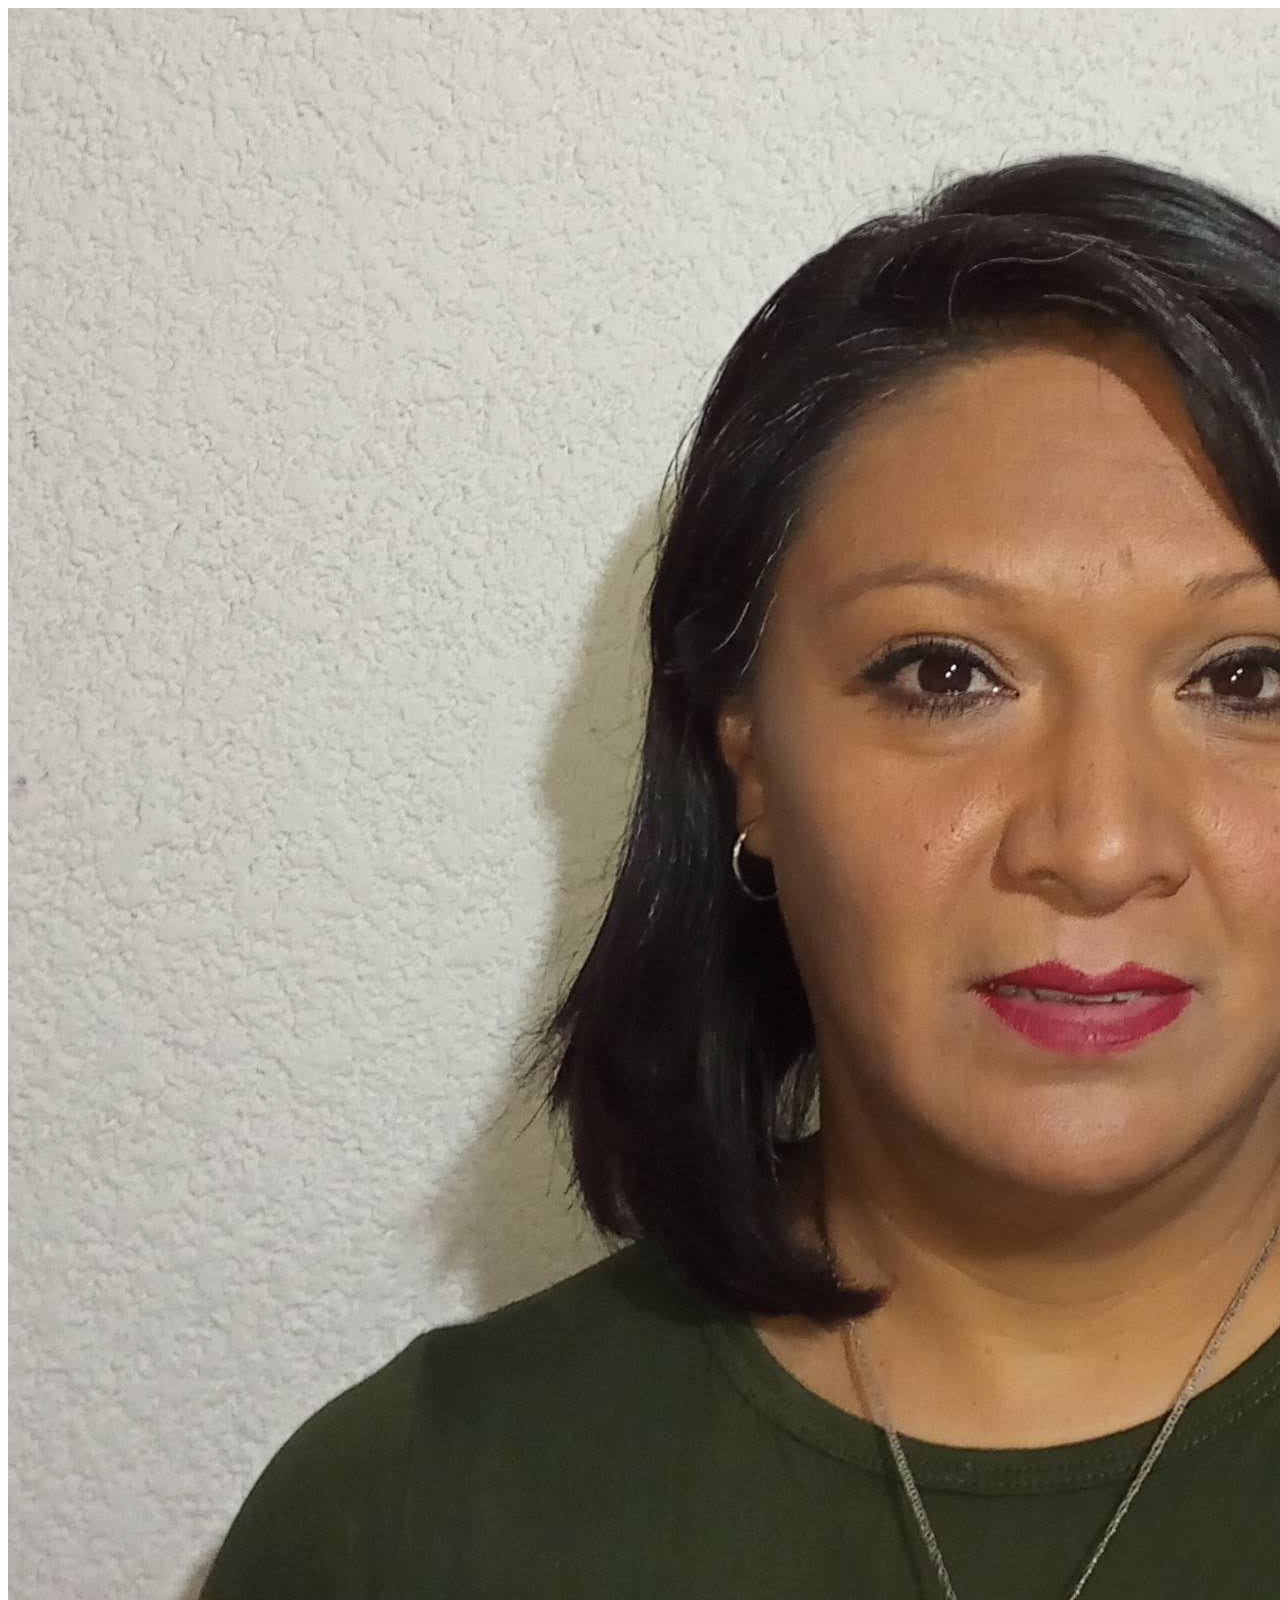
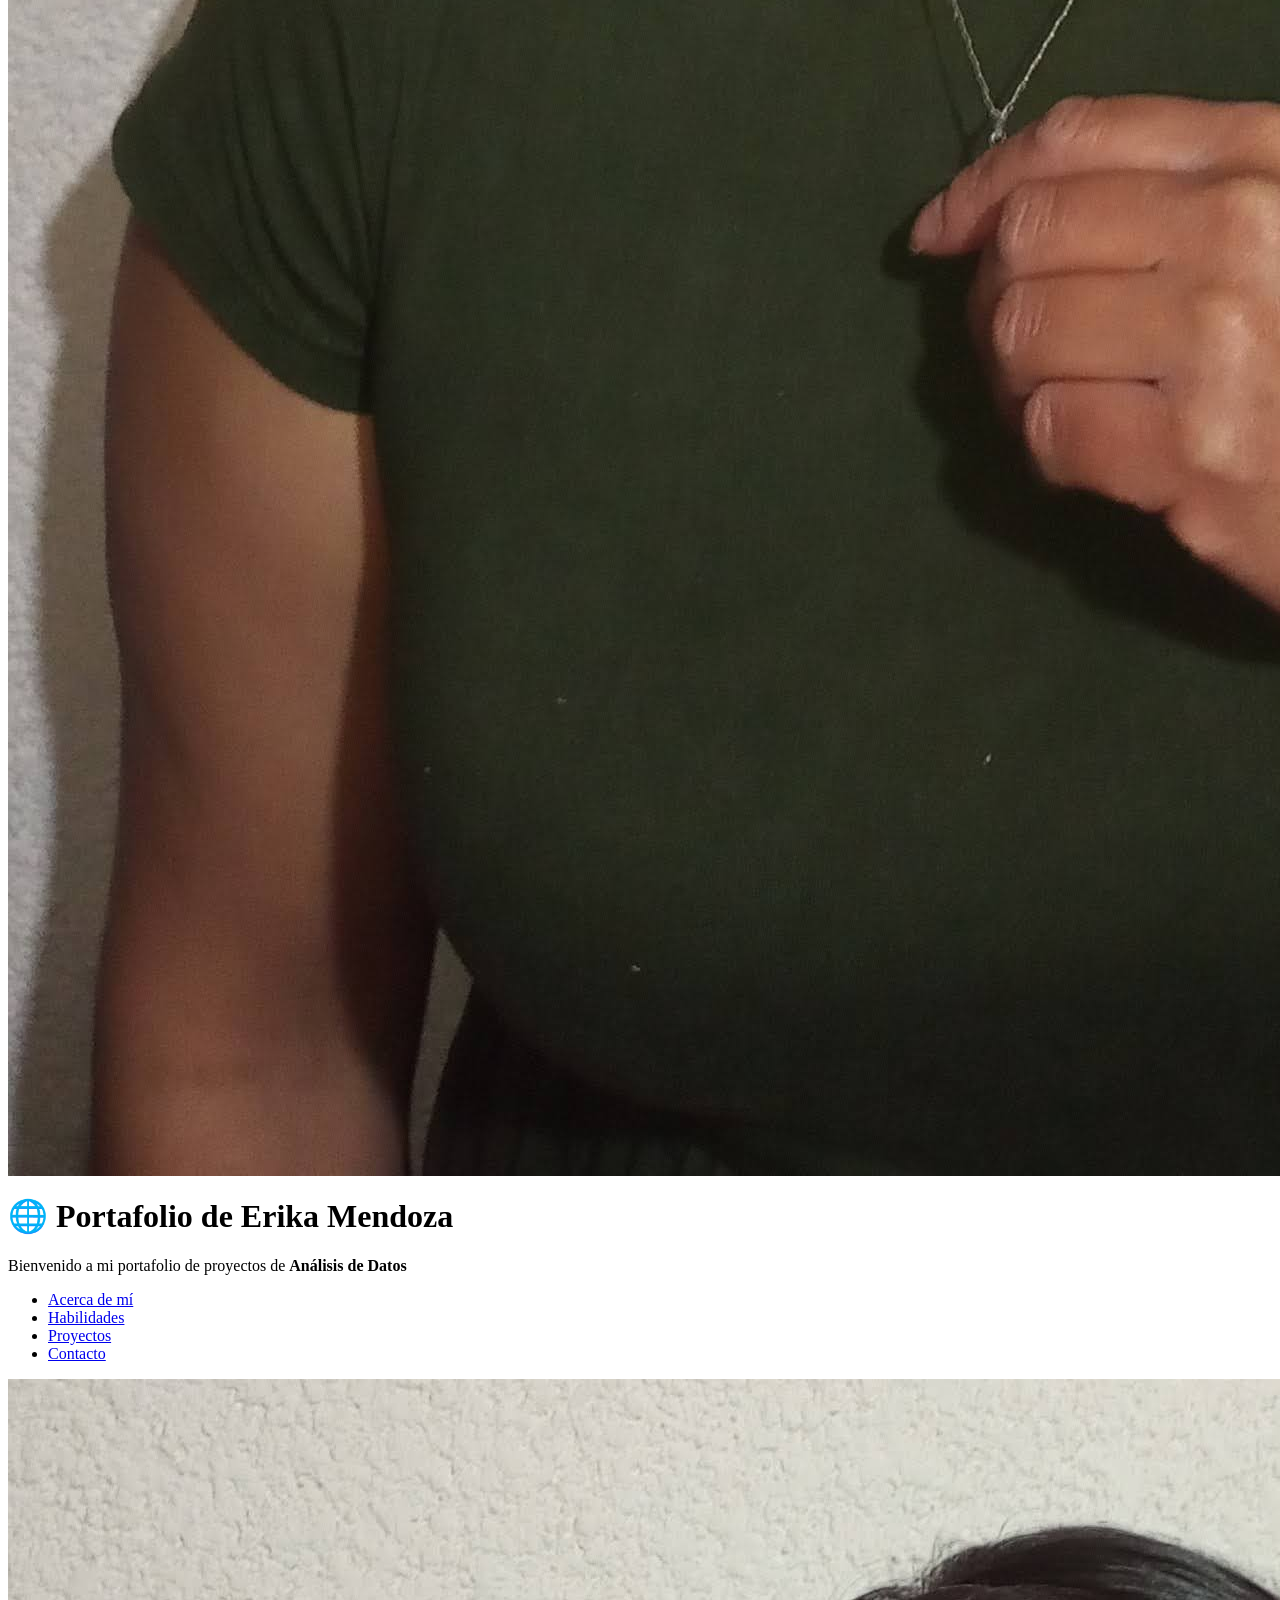
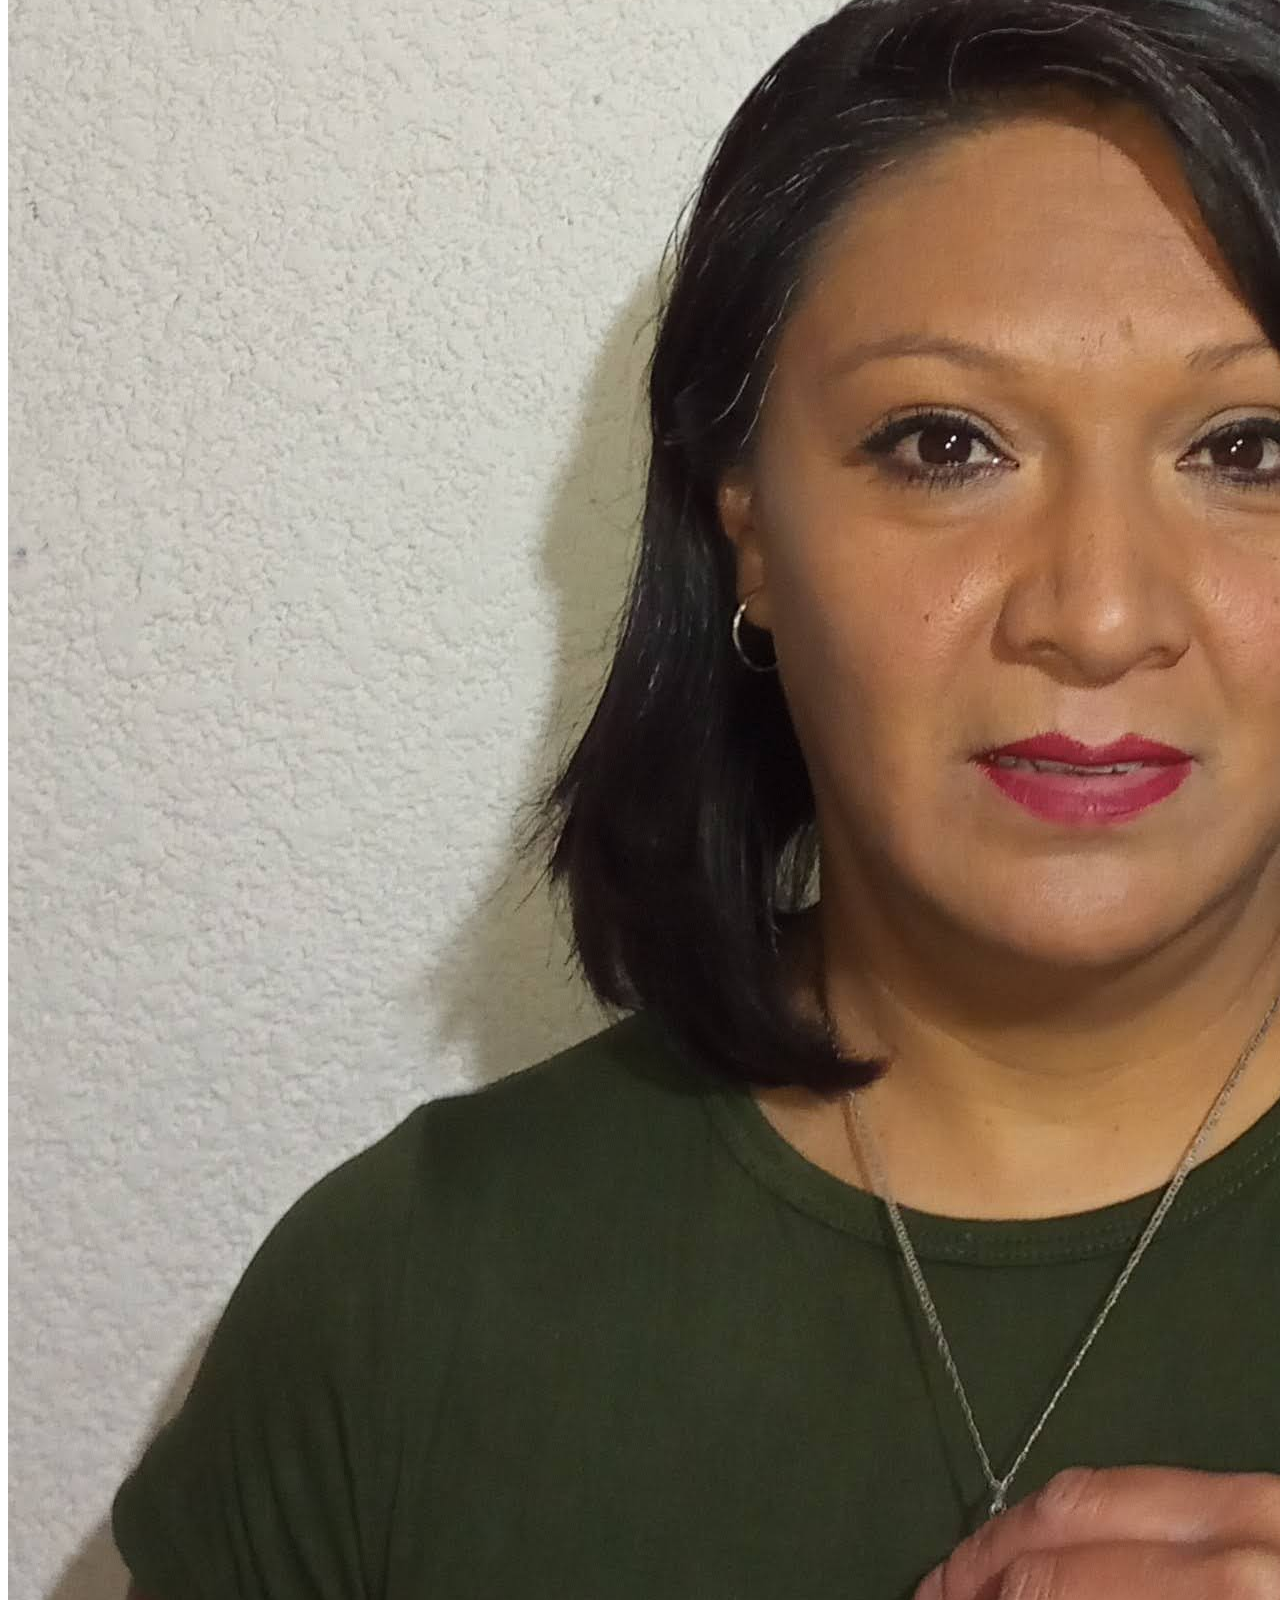
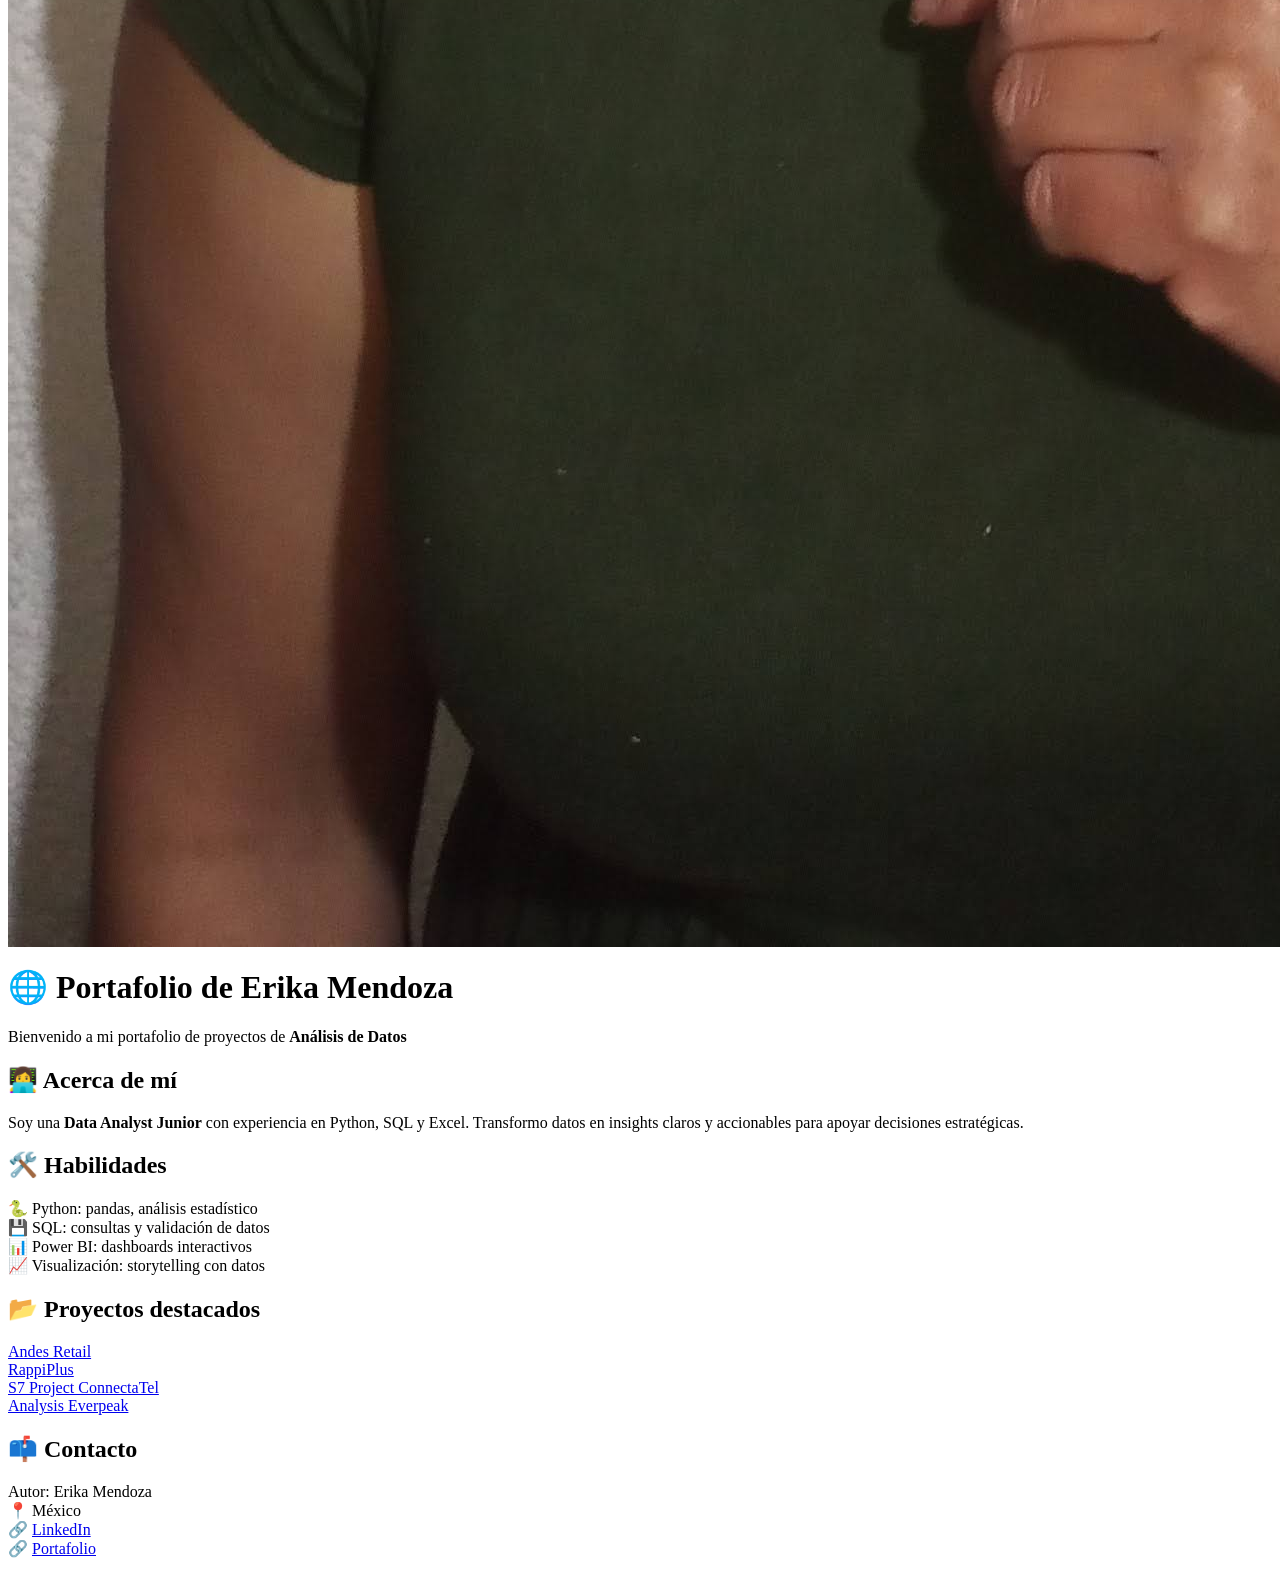
<file: 1index.html>
<header>
    <div class="banner">
        <img src="tu_foto.jpg" alt="Foto de Erika Mendoza" class="profile-pic">
        <h1>🌐 Portafolio de Erika Mendoza</h1>
        <p>Bienvenido a mi portafolio de proyectos de <strong>Análisis de Datos</strong></p>
    </div>
</header>

<body>
    <!-- Barra de navegación -->
    <nav>
        <ul>
            <li><a href="#about">Acerca de mí</a></li>
            <li><a href="#skills">Habilidades</a></li>
            <li><a href="#projects">Proyectos</a></li>
            <li><a href="#contact">Contacto</a></li>
        </ul>
    </nav>

    <!-- Encabezado con foto -->
    <header>
        <img src="tu_foto.jpg" alt="Foto de Erika Mendoza" class="profile-pic">
        <h1>🌐 Portafolio de Erika Mendoza</h1>
        <p>Bienvenido a mi portafolio de proyectos de <strong>Análisis de Datos</strong></p>
    </header>

    <!-- Secciones -->
    <section id="about">
        <h2>👩‍💻 Acerca de mí</h2>
        <p>Soy una <strong>Data Analyst Junior</strong> con experiencia en Python, SQL y Excel. Transformo datos en insights claros y accionables para apoyar decisiones estratégicas.</p>
    </section>

    <section id="skills">
        <h2>🛠️ Habilidades</h2>
        <div class="cards">
            <div class="card">🐍 Python: pandas, análisis estadístico</div>
            <div class="card">💾 SQL: consultas y validación de datos</div>
            <div class="card">📊 Power BI: dashboards interactivos</div>
            <div class="card">📈 Visualización: storytelling con datos</div>
        </div>
    </section>

    <section id="projects">
        <h2>📂 Proyectos destacados</h2>
        <div class="cards">
            <div class="card"><a href="https://github.com/erikkam28-cpu/Andes-Retail">Andes Retail</a></div>
            <div class="card"><a href="https://github.com/erikkam28-cpu/RappiPlus">RappiPlus</a></div>
            <div class="card"><a href="https://github.com/erikkam28-cpu/S7-Project-ConnectaTel.ipynb">S7 Project ConnectaTel</a></div>
            <div class="card"><a href="https://github.com/erikkam28-cpu/analysis-everpeak">Analysis Everpeak</a></div>
        </div>
    </section>

    <footer id="contact">
        <h2>📫 Contacto</h2>
        <p>Autor: Erika Mendoza<br>
        📍 México<br>
        🔗 <a href="https://linkedin.com/in/tuusuario">LinkedIn</a><br>
        🔗 <a href="https://erikkam28-cpu.github.io">Portafolio</a></p>
    </footer>
</body>
</html>
</file>
